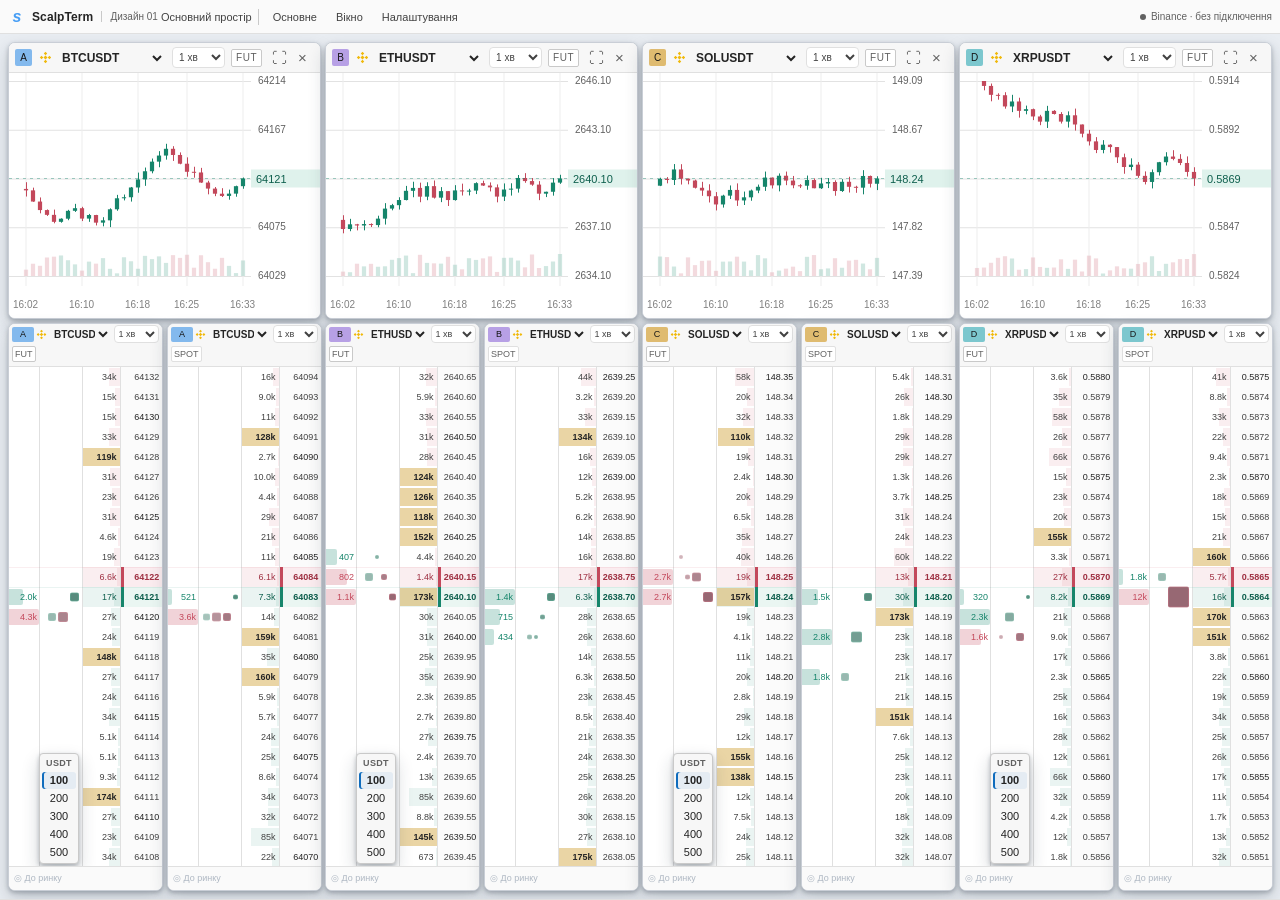
<file: index.html>
<!doctype html>
<html lang="uk">
<head>
  <meta charset="utf-8">
  <meta name="viewport" content="width=device-width, initial-scale=1">
  <title>ScalpTerm · Дизайн 01</title>
  <link rel="stylesheet" href="styles.css">
</head>
<body>
  <nav class="commandbar" aria-label="Робочий простір">
    <div class="brand"><span class="brand-mark" aria-hidden="true">s</span>ScalpTerm <span class="version">Дизайн 01</span></div>
    <span class="workspace-name">Основний простір</span>
    <span class="separator"></span>
    <div class="menu-anchor"><button id="main-open" aria-haspopup="menu" aria-expanded="false">Основне</button>
      <div id="main-menu" class="popup" role="menu" hidden>
        <div class="menu-label">Підключення</div>
        <button role="menuitem" id="connections-open">Налаштування підключень</button>
        <button role="menuitem" id="reconnect">Перепідключення</button>
        <button role="menuitem" id="refresh-data">Оновлення даних</button>
        <hr>
        <button role="menuitem" id="exit-app">Вийти</button>
      </div>
    </div>
    <div class="menu-anchor add-anchor"><button id="add-open" aria-haspopup="menu" aria-expanded="false">Вікно</button>
      <div id="add-menu" class="popup add-menu" role="menu" hidden><button role="menuitem" id="new-window">Нове вікно</button><hr><button role="menuitem" data-add="chart">Графік</button><button role="menuitem" data-add="dom">Стакан</button><button role="menuitem" data-add="group">Група</button></div>
    </div>
    <div class="menu-anchor"><button id="settings-open" aria-haspopup="menu" aria-expanded="false">Налаштування</button>
      <div id="settings-menu" class="popup settings-menu" role="menu" hidden>
        <button role="menuitem" data-settings="general">Загальні <span>Оформлення та робочий простір</span></button>
        <button role="menuitem" data-settings="modules">Стакан / Графік <span>Загальні, стакан, графік</span></button>
        <button role="menuitem" data-settings="hotkeys">Гарячі клавіші <span>Команди прототипу</span></button>
      </div>
    </div>
    <span class="connection-status" role="status"><i class="offline-dot" aria-hidden="true"></i>Binance · без підключення</span>
  </nav>
  <main id="viewport" aria-label="Модульний робочий простір"><div id="scene"><div id="dock-preview" hidden></div></div><div id="empty-workspace" hidden><strong>Порожнє вікно</strong><span>Додайте графік, стакан або групу через меню «Вікно».</span></div></main>
  <div id="tooltip" role="tooltip" hidden></div><div id="toast" role="status" aria-live="polite" hidden></div>
  <script src="app.js"></script>
</body>
</html>
</file>
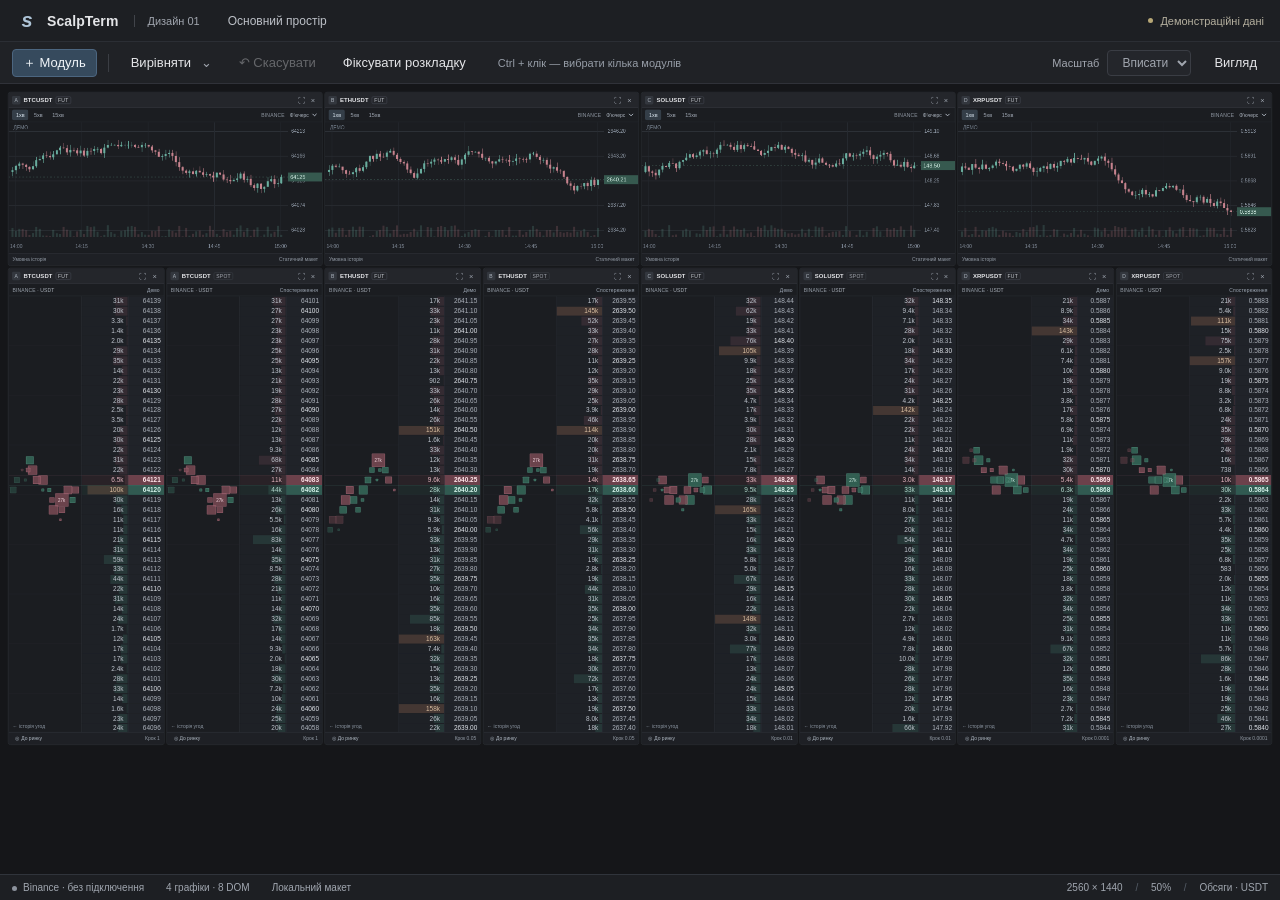
<file: prototype/index.html>
<!doctype html>
<html lang="uk">
<head>
  <meta charset="utf-8">
  <meta name="viewport" content="width=device-width, initial-scale=1">
  <title>ScalpTerm · Дизайн 01</title>
  <link rel="stylesheet" href="styles.css">
</head>
<body>
  <header class="appbar">
    <div class="brand"><span class="brand-mark" aria-hidden="true">s</span>ScalpTerm <span class="version">Дизайн 01</span></div>
    <span class="workspace-name">Основний простір</span>
    <span class="demo"><i></i>Демонстраційні дані</span>
  </header>
  <nav class="commandbar" aria-label="Робочий простір">
    <button id="add-open" class="accent">＋ Модуль</button>
    <span class="separator"></span>
    <div class="menu-anchor"><button id="align-open" aria-expanded="false">Вирівняти <span class="chevron">⌄</span></button>
      <div id="align-menu" class="popup" hidden>
        <div class="menu-label">Вибрані модулі · Ctrl + клік</div>
        <button data-align="horizontal">Вибраний блок: порівну поруч</button><button data-align="vertical">Вибраний блок: порівну вертикально</button>
        <hr><button data-align="groups">Однакова ширина чотирьох груп</button><button data-align="charts">Спільна висота графіків</button>
        <hr><button id="layout-four">Шаблон: 4 графіки + 8 DOM</button>
      </div>
    </div>
    <button id="undo" title="Скасувати останню зміну компонування" disabled>↶ Скасувати</button>
    <button id="lock" aria-pressed="false">Фіксувати розкладку</button>
    <span class="toolbar-note" id="selection-note">Ctrl + клік — вибрати кілька модулів</span>
    <div class="toolbar-right">
      <label class="zoom-label">Масштаб <select id="zoom" aria-label="Масштаб макета"><option value="fit">Вписати</option><option value="1">100%</option><option value="0.75">75%</option><option value="0.5">50%</option></select></label>
      <button id="settings-open" aria-label="Вигляд">Вигляд</button>
    </div>
  </nav>
  <main id="viewport" aria-label="Модульний робочий простір"><div id="scene"><div id="dock-preview" hidden></div></div></main>
  <footer class="statusbar"><span><i class="offline-dot"></i>Binance · без підключення</span><span id="module-count"></span><span id="save-state">Локальний макет</span><span class="status-right">2560 × 1440 <span class="status-divider">/</span> <span id="scale-label"></span> <span class="status-divider">/</span> <span id="units-label">Обсяги · USDT</span></span></footer>
  <div id="tooltip" role="tooltip" hidden></div><div id="toast" role="status" aria-live="polite" hidden></div>
  <dialog id="add-dialog"><form id="add-form"><div class="dialog-header"><h2>Додати модуль</h2><button type="button" data-close="add-dialog" aria-label="Закрити">×</button></div><div class="fields">
    <label>Модуль<select name="type"><option value="dom">Стакан</option><option value="chart">Графік</option></select></label>
    <label>Інструмент<select name="symbol"><option>BTCUSDT</option><option>ETHUSDT</option><option>SOLUSDT</option><option>XRPUSDT</option></select></label>
    <label>Ринок<select name="market"><option value="F">Ф’ючерс</option><option value="S">Спот · спостереження</option></select></label>
  </div><p class="secondary">Новий модуль пристикується праворуч від активного. Перетягніть заголовок, щоб змінити розташування.</p><div class="dialog-actions"><button type="button" data-close="add-dialog">Скасувати</button><button class="accent" type="submit">Додати</button></div></form></dialog>
  <dialog id="settings-dialog"><div class="dialog-header"><h2>Вигляд робочого простору</h2><button data-close="settings-dialog" aria-label="Закрити">×</button></div>
    <div class="settings-fields"><label>Щільність DOM<select id="density"><option value="18">Щільно · 18 px</option><option value="20" selected>Стандартно · 20 px</option><option value="24">Вільніше · 24 px</option></select></label>
    <label>Розмір цифр<select id="font-size"><option value="12">12 px</option><option value="13" selected>13 px</option><option value="14">14 px</option></select></label>
    <p class="secondary">Модулі стикуються без перекриття. Переміщуйте спільні межі, щоб змінювати їхні розміри.</p>
    <label class="check-label"><input id="reduced-motion" type="checkbox">Зменшити рух інтерфейсу</label></div>
    <p class="secondary">Зміни застосовуються до всіх стаканів. Усі ринкові значення — умовний статичний приклад.</p><div class="dialog-actions"><button class="accent" data-close="settings-dialog">Готово</button></div>
  </dialog>
  <script src="app.js"></script>
</body>
</html>
</file>
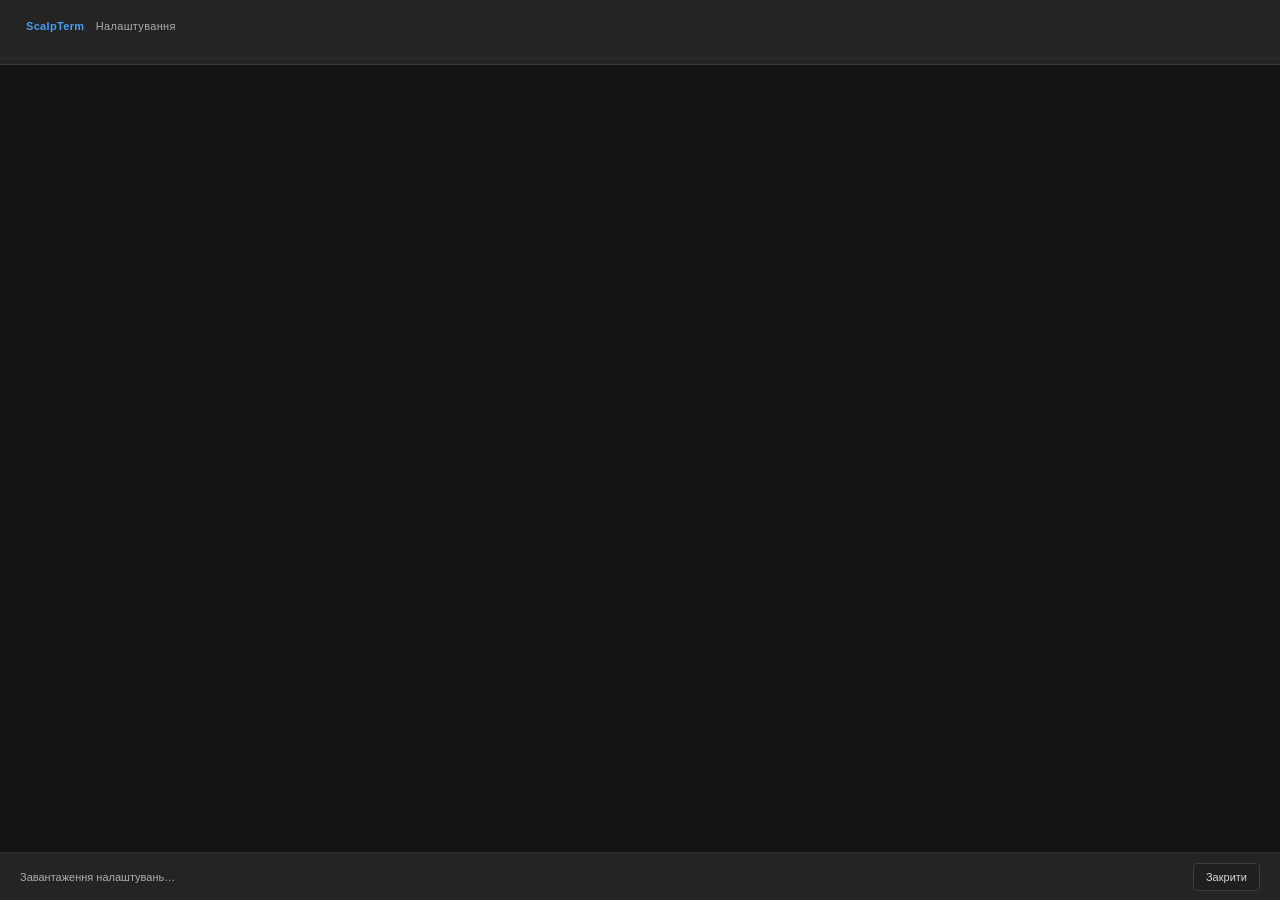
<file: settings.html>
<!doctype html>
<html lang="uk">
<head>
  <meta charset="utf-8">
  <meta name="viewport" content="width=device-width, initial-scale=1">
  <title>Налаштування · ScalpTerm</title>
  <link rel="stylesheet" href="styles.css">
  <link rel="stylesheet" href="settings.css">
  <script src="settings.js" defer></script>
</head>
<body class="settings-window">
  <div class="settings-shell">
    <header class="settings-heading">
      <div class="settings-app-name">ScalpTerm <span>Налаштування</span></div>
      <h1 id="window-title"></h1>
      <p id="window-description"></p>
    </header>
    <nav id="settings-tabs" class="settings-tabs" role="tablist" aria-label="Підкатегорії"></nav>
    <main id="settings-content" class="settings-content"></main>
    <footer class="settings-footer">
      <span id="settings-feedback" role="status" aria-live="polite">Завантаження налаштувань…</span>
      <button id="close-window" type="button">Закрити</button>
    </footer>
  </div>
</body>
</html>
</file>
<file: styles.css>
:root{color-scheme:dark;--bg:#151619;--panel:#1b1d21;--raised:#24272c;--hover:#303339;--line:#34373d;--text:#e4e5e8;--muted:#a0a5ae;--accent:#91b9dc;--buy:#69b7a5;--sell:#d5848e;--row:20px;--digits:13px;font-family:'Segoe UI Variable','Segoe UI',sans-serif;font-size:13px}
*{box-sizing:border-box}body{margin:0;background:var(--bg);color:var(--text);height:100vh;overflow:hidden}button,input,select{font:inherit;color:inherit}button,select{border:1px solid transparent;border-radius:4px;background:transparent;min-height:28px;padding:4px 10px}button{cursor:pointer;white-space:nowrap;transition:background .12s,border-color .12s}button:hover{background:var(--hover)}button:active{background:#393e46}button:focus-visible,select:focus-visible,input:focus-visible{outline:2px solid var(--accent);outline-offset:2px}button:disabled{opacity:.35;cursor:default}select{background:#24262b;border-color:#3a3d44;padding-right:6px}option{background:#25282e}.accent{background:#364a5d;border:1px solid #4c6680;color:#f2f6fa}.accent:hover{background:#40596f}.appbar{height:42px;padding:0 16px;display:flex;align-items:center;gap:28px;background:#1d1f23;border-bottom:1px solid #2b2e34}.brand{display:flex;gap:9px;align-items:center;font-size:14px;font-weight:600;letter-spacing:.1px}.brand-mark{display:inline-flex;align-items:center;justify-content:center;font-size:20px;font-style:italic;font-weight:600;width:22px;height:24px;color:#aec4d7}.version{font-size:11px;font-weight:400;letter-spacing:0;color:var(--muted);border-left:1px solid #41444a;padding-left:12px;margin-left:7px}.workspace-name{font-size:12px;color:#bcc0c7}.demo{margin-left:auto;display:flex;gap:7px;align-items:center;color:#b4af9e;font-size:11px}.demo i{width:5px;height:5px;border-radius:50%;background:#b7a776}.commandbar{height:42px;display:flex;align-items:center;gap:5px;padding:0 12px;border-bottom:1px solid #303239;background:#202226;position:relative;z-index:1000}.separator{height:18px;width:1px;background:#3b3e44;margin:0 6px}.chevron{margin-left:6px;color:var(--muted)}.toolbar-note{font-size:11px;color:#969da7;padding-left:16px}.toolbar-right{margin-left:auto;display:flex;align-items:center;gap:12px}.zoom-label{display:flex;align-items:center;gap:8px;font-size:11px;color:var(--muted)}.zoom-label select{font-size:12px;min-height:26px;padding-top:2px;padding-bottom:2px}.menu-anchor{position:relative}.popup{position:absolute;top:34px;left:0;width:268px;background:#292c31;border:1px solid #454951;border-radius:7px;padding:6px;box-shadow:0 12px 32px #0008,0 2px 6px #0005}.popup button{width:100%;text-align:left;font-size:12px;height:31px}.menu-label{font-size:11px;color:var(--muted);padding:6px 10px 10px}hr{border:0;border-top:1px solid #42464d;margin:5px 4px}
#viewport{position:relative;height:calc(100vh - 110px);overflow:auto;padding:8px}
#scene{position:relative;transform-origin:top left;background:#151619}
.module{position:absolute;min-width:220px;min-height:150px;background:var(--panel);border:1px solid #36393f;border-radius:5px;display:flex;flex-direction:column;overflow:hidden;z-index:1}
.module.active{border-color:#829fb8}.module.selected{outline:2px solid #91b9dc90;outline-offset:-2px}.module.dragging{box-shadow:0 8px 24px #0008;border-color:#bad4eb}
.module-header{height:31px;min-height:31px;display:flex;align-items:center;padding:0 7px;gap:6px;background:#24262b;border-bottom:1px solid #35383f;cursor:grab;user-select:none}
.locked .module-header{cursor:default}.module-header:active{cursor:grabbing}.module-symbol{font-weight:600;font-size:12px;letter-spacing:.2px;overflow:hidden;text-overflow:ellipsis;min-width:0}
.group-tag{font-size:10px;color:#b3bbc5;background:#33373e;min-width:17px;height:17px;text-align:center;line-height:17px;border-radius:3px}
.market-tag{font-size:10px;color:#c9cdd3;letter-spacing:.5px;border:1px solid #494e57;border-radius:3px;padding:1px 4px}.market-tag.spot{color:#a7abb3;border-color:#3e424a}
.module-actions{display:flex;margin-left:auto;align-items:center}.module-actions button{font-size:15px;padding:0;width:23px;min-height:22px;height:22px;color:#9fa6b0;border-radius:3px}.module-actions button:hover{color:#e7edf3}
.module-content{flex:1;min-height:0;position:relative;overflow:hidden}.module-footer{height:25px;min-height:25px;display:flex;align-items:center;gap:6px;padding:0 8px;color:#939ba6;font-size:10px;border-top:1px solid #30343b;background:#1e2025}.module-footer .right{margin-left:auto;font-variant-numeric:tabular-nums}
.chart-canvas{width:100%;height:100%;display:block}
.dom-grid{position:absolute;top:0;bottom:0;left:0;right:0;overflow:hidden;font-size:var(--digits);font-variant-numeric:tabular-nums;font-feature-settings:'tnum';user-select:none}
.dom-row{height:var(--row);display:grid;grid-template-columns:minmax(55px,1fr) 92px 73px;position:relative}.dom-row:nth-child(5n){border-bottom:1px solid #292c3266}
.price{line-height:var(--row);padding-right:6px;text-align:right;background:#202329;color:#aeb4bd;border-left:1px solid #343840;font-size:var(--digits);font-variant-numeric:tabular-nums;white-space:nowrap}.price.major{color:#e2e6ec}
.depth{position:relative;line-height:var(--row);padding-right:8px;text-align:right;color:#bec4cd;overflow:hidden;background:#1e2126;font-size:var(--digits)}.depth-bar{position:absolute;right:0;top:1px;bottom:1px;max-width:100%;background:#85505a38}.bid .depth-bar{background:#447e713a}.depth-amount{position:relative;z-index:1}.depth.heavy .depth-bar{background:#a16f514b}.depth.heavy .depth-amount{color:#d9bea1}
.best-ask .price{background:#6c414b;color:#ffe5ea;font-weight:600}.best-bid .price{background:#315a51;color:#d2f2e9;font-weight:600}.best-ask .depth{background:#51313a44;color:#e4b7c0}.best-bid .depth{background:#294b4344;color:#b2d8cd}.best-ask:before,.best-bid:before{content:'';position:absolute;left:0;right:0;height:1px;background:#ad727e30;z-index:2}.best-bid:before{background:#69b7a530}
.tape-lane{position:relative;border-right:1px solid #30343b}.trade-square{position:absolute;display:flex;align-items:center;justify-content:center;transform:translateY(-50%);background:#39705ec9;color:#d2eee5;border:1px solid #67b39d75;font-size:9px;z-index:3;border-radius:1px;cursor:default}.trade-square.sell{background:#804d58cb;border-color:#cd839078;color:#f4d8e0}.trade-square:hover{z-index:5;outline:1px solid #e2e5e9;opacity:1}.dom-grid .axis-captions{position:absolute;bottom:6px;left:8px;color:#8b95a1;font-size:10px;pointer-events:none}.dom-row:hover .price{box-shadow:inset 2px 0 #a5b8c7;background:#3c444e;color:#fff}.dom-row:hover .depth{background:#313740}
.offline-dot{display:inline-block;width:5px;height:5px;background:#8c929c;border-radius:50%;margin-right:6px}
#tooltip{position:fixed;z-index:5000;pointer-events:none;border:1px solid #555c66;background:#30353d;box-shadow:0 6px 20px #0008;border-radius:4px;padding:8px 11px;font-size:12px;white-space:pre-line;line-height:1.55;color:#edf0f4;max-width:280px}
#toast{position:fixed;bottom:43px;left:50%;transform:translateX(-50%);z-index:6000;background:#313942;border:1px solid #515d6b;box-shadow:0 8px 30px #0008;padding:10px 16px;border-radius:6px;font-size:12px;max-width:80vw}
dialog{background:#26292f;color:var(--text);width:410px;max-width:calc(100vw - 32px);border:1px solid #525761;border-radius:9px;padding:20px;box-shadow:0 24px 70px #000a}dialog::backdrop{background:#0007}.dialog-header{display:flex;align-items:center;justify-content:space-between;margin-bottom:20px}.dialog-header h2{font-size:17px;font-weight:600;margin:0}.dialog-header button{font-size:21px;line-height:20px;padding:0 7px}.fields,.settings-fields{display:grid;gap:15px}.fields label,.settings-fields label{display:grid;gap:7px;font-size:12px;color:#c8ced7}.fields select,.settings-fields select{height:32px}.settings-fields .check-label{display:flex;gap:9px;align-items:center}.secondary{font-size:12px;color:#a8b0bc;line-height:1.6;margin:20px 0}.dialog-actions{display:flex;gap:8px;justify-content:flex-end;margin-top:18px}.check-label input{accent-color:#8eb6d7}
.maximized{z-index:900!important}.dom-footer-button{padding:0 5px!important;min-height:19px!important;font-size:10px!important;color:#afb8c3}body.selecting{user-select:none}[hidden]{display:none!important}
.splitter{position:absolute;z-index:40;background:transparent;touch-action:none}.split-x{cursor:col-resize}.split-y{cursor:row-resize}.splitter:hover{background:#91b9dc99}.locked .splitter{pointer-events:none}.module-header{touch-action:none}#dock-preview{position:absolute;z-index:850;pointer-events:none;border:2px solid #9ec6e7;background:#749ac02c;display:flex;align-items:center;justify-content:center;font-size:16px;color:#e4f1fc;text-shadow:0 1px 3px #000;border-radius:5px;box-shadow:inset 0 0 50px #172e4766}
@media(max-width:900px){.toolbar-note,.workspace-name{display:none}.commandbar{gap:2px}.commandbar button{padding:4px 6px;font-size:11px}.toolbar-right{gap:4px}.zoom-label{font-size:0}.demo{font-size:10px}.version{display:none}}@media(prefers-reduced-motion:reduce){*{transition:none!important}}
.focusing .module:not(.maximized),.focusing .splitter{visibility:hidden}


/* Fluent 2 compact trading workstation pass */
:root{
  --bg:#141414;
  --panel:#1f1f1f;
  --raised:#242424;
  --hover:#2b2b2b;
  --pressed:#333333;
  --line:#3d3d3d;
  --line-subtle:#2e2e2e;
  --text:#f5f5f5;
  --text-secondary:#d6d6d6;
  --muted:#adadad;
  --muted-2:#8a8a8a;
  --accent:#479ef5;
  --accent-fill:#0f6cbd;
  --accent-fill-hover:#115ea3;
  --accent-fill-pressed:#0c3b5e;
  --accent-subtle:#479ef51f;
  --accent-stroke:#479ef5;
  --buy:#54b399;
  --buy-subtle:#54b39922;
  --sell:#d86c7f;
  --sell-subtle:#d86c7f22;
  --cluster-buy-fill:rgba(84,179,153,.34);
  --cluster-sell-fill:rgba(216,108,127,.34);
  --cluster-neutral-fill:rgba(173,173,173,.22);
  --danger:#dc626d;
  --shadow-flyout:0 8px 24px rgba(0,0,0,.42),0 2px 8px rgba(0,0,0,.28);
  --radius-small:4px;
  --radius-medium:8px;
  --radius-large:12px;
}
body{background:var(--bg);color:var(--text)}
button,select{border-radius:var(--radius-small)}
button{transition:background .1s ease,border-color .1s ease,color .1s ease,box-shadow .1s ease}
button:hover{background:var(--hover)}
button:active{background:var(--pressed)}
button:focus-visible,select:focus-visible,input:focus-visible{
  outline:2px solid var(--accent-stroke);
  outline-offset:2px
}
select{
  background:var(--raised);
  border-color:var(--line);
  color:var(--text-secondary)
}
option{background:var(--raised)}
.accent{
  background:var(--accent-fill);
  border-color:transparent;
  color:#fff;
  font-weight:600
}
.accent:hover{background:var(--accent-fill-hover)}
.accent:active{background:var(--accent-fill-pressed)}

.appbar{
  height:40px;
  padding:0 12px;
  gap:20px;
  background:#181818;
  border-bottom:1px solid var(--line-subtle)
}
.brand{font-size:13px;font-weight:600}
.brand-mark{color:var(--accent);font-size:18px}
.version{
  color:var(--muted-2);
  border-left-color:var(--line);
  padding-left:10px;
  margin-left:4px
}
.workspace-name{color:var(--text-secondary)}
.demo{color:var(--muted)}
.demo i{background:#c8a44d}

.commandbar{
  height:40px;
  padding:0 8px;
  gap:4px;
  background:#1b1b1b;
  border-bottom:1px solid var(--line-subtle)
}
.commandbar>button,.menu-anchor>button{min-height:28px;padding:3px 8px}
.separator{background:var(--line);margin:0 4px}
.toolbar-note{color:var(--muted-2)}
.zoom-label{color:var(--muted)}

.popup{
  top:32px;
  width:272px;
  padding:4px;
  background:#252525;
  border:1px solid var(--line);
  border-radius:var(--radius-medium);
  box-shadow:var(--shadow-flyout)
}
.popup button{
  height:32px;
  border-radius:var(--radius-small);
  color:var(--text-secondary)
}
.popup button:hover{background:#303030;color:var(--text)}
.menu-label{color:var(--muted-2);padding:8px 8px 6px}
hr{border-top-color:var(--line-subtle);margin:4px}

#viewport{height:calc(100vh - 106px);padding:4px;background:var(--bg)}
#scene{background:var(--bg)}

.module{
  background:var(--panel);
  border:1px solid var(--line-subtle);
  border-radius:2px
}
.module:hover{border-color:#454545}
.module.active{
  border-color:var(--accent-stroke);
  box-shadow:inset 0 0 0 1px var(--accent-subtle)
}
.module.selected{
  outline:none;
  box-shadow:inset 0 0 0 1px var(--accent-stroke),inset 0 0 0 3px var(--accent-subtle)
}
.module.dragging{
  border-color:var(--accent-stroke);
  box-shadow:var(--shadow-flyout)
}

.module-header{
  height:30px;
  min-height:30px;
  padding:0 6px;
  gap:6px;
  background:var(--raised);
  border-bottom:1px solid var(--line-subtle)
}
.module-symbol{color:var(--text);font-size:12px}
.group-tag{
  color:var(--text-secondary);
  background:#313131;
  border-radius:2px
}
.market-tag{
  color:var(--muted);
  border-color:var(--line);
  border-radius:2px;
  background:transparent
}
.market-tag.spot{color:var(--muted-2);border-color:var(--line-subtle)}
.module-actions button{
  color:var(--muted);
  border-radius:var(--radius-small)
}
.module-actions button:hover{color:var(--text);background:#333}

.module-footer{
  height:24px;
  min-height:24px;
  background:#1b1b1b;
  border-top:1px solid var(--line-subtle);
  color:var(--muted-2)
}
.dom-row:nth-child(5n){border-bottom-color:#2d2d2d}
.price{
  background:#202020;
  color:#c7c7c7;
  border-left-color:var(--line-subtle)
}
.price.major{color:var(--text)}
.depth{
  color:#c9c9c9;
  background:#1d1d1d
}
.depth-bar{background:var(--sell-subtle)}
.bid .depth-bar{background:var(--buy-subtle)}
.depth.heavy .depth-bar{background:#d6ac4d80}
.depth.heavy .depth-amount{
  color:var(--fg-primary);
  font-weight:600
}
.best-ask .price{
  background:#3a2429;
  color:#ffd9df;
  box-shadow:inset 3px 0 0 var(--sell)
}
.best-bid .price{
  background:#20342f;
  color:#d5f5eb;
  box-shadow:inset 3px 0 0 var(--buy)
}
.best-ask .depth{background:#2c202322;color:#e7b7c0}
.best-bid .depth{background:#1d2b2822;color:#b8ded3}
.best-ask:before{background:var(--sell-subtle)}
.best-bid:before{background:var(--buy-subtle)}
.tape-lane{border-right-color:var(--line-subtle)}
.trade-square{
  background:#2f6f5dcc;
  color:#d8f3eb;
  border-color:#62b39b7a;
  border-radius:2px
}
.trade-square.sell{
  background:#7d4350cc;
  border-color:#d078897a;
  color:#ffe2e8
}
.trade-square:hover{
  outline:1px solid var(--text-secondary);
  box-shadow:0 0 0 1px #0008
}
.dom-row:hover .price{
  box-shadow:inset 3px 0 var(--accent);
  background:#2c2c2c;
  color:var(--text)
}
.dom-row:hover .depth{background:#272727}

.offline-dot{background:#8a8a8a}

#tooltip{
  border:1px solid var(--line);
  background:#2b2b2b;
  box-shadow:var(--shadow-flyout);
  border-radius:var(--radius-small);
  color:var(--text)
}
#toast{
  background:#292929;
  border:1px solid var(--line);
  box-shadow:var(--shadow-flyout);
  border-radius:var(--radius-medium)
}

dialog{
  background:#242424;
  color:var(--text);
  border:1px solid var(--line);
  border-radius:var(--radius-large);
  padding:20px;
  box-shadow:0 24px 64px rgba(0,0,0,.55)
}
dialog::backdrop{background:rgba(0,0,0,.56)}
.dialog-header{margin-bottom:16px}
.dialog-header h2{font-size:16px;font-weight:600}
.fields,.settings-fields{gap:12px}
.fields label,.settings-fields label{gap:6px;color:var(--text-secondary)}
.secondary{color:var(--muted);line-height:1.5;margin:16px 0}
.dialog-actions{margin-top:16px}
.check-label input{accent-color:var(--accent-fill)}

.splitter:hover{background:var(--accent)}
#dock-preview{
  border-color:var(--accent-stroke);
  background:#479ef522;
  color:#eaf4ff;
  border-radius:var(--radius-small);
  box-shadow:inset 0 0 0 1px #ffffff0a
}

/* Single-row compact top command bar */
.commandbar{
  height:34px;
  min-height:34px;
  padding:0 8px;
  gap:3px;
  flex-wrap:nowrap;
  white-space:nowrap;
}
.commandbar .brand{
  flex:0 0 auto;
  gap:6px;
  font-size:12px;
}
.commandbar .brand-mark{
  width:18px;
  height:20px;
  font-size:16px;
}
.commandbar .version{
  font-size:10px;
  padding-left:8px;
  margin-left:2px;
}
.commandbar .workspace-name{
  flex:0 0 auto;
  font-size:11px;
}
.commandbar>button,.commandbar .menu-anchor>button{
  min-height:24px;
  height:24px;
  padding:2px 7px;
  font-size:11px;
}
.commandbar .separator{
  height:16px;
  margin:0 3px;
}
.commandbar .toolbar-note{
  min-width:0;
  overflow:hidden;
  text-overflow:ellipsis;
  padding-left:8px;
  font-size:10px;
}
.commandbar .toolbar-right{
  gap:6px;
  flex:0 0 auto;
}
.commandbar .demo{
  margin-left:0;
  font-size:10px;
}
.commandbar .zoom-label{
  gap:5px;
  font-size:10px;
}
.commandbar .zoom-label select{
  min-height:24px;
  height:24px;
  padding:1px 4px;
  font-size:11px;
}
.popup{top:28px}
#viewport{height:calc(100vh - 60px);overflow:hidden}
@media(max-width:1100px){.commandbar .toolbar-note{display:none}}
@media(max-width:900px){.commandbar .workspace-name,.commandbar .version{display:none}.commandbar .demo{font-size:0}.commandbar .demo i{margin-right:0}}


/* Fluent 2 semantic theme layer */
:root,
:root[data-theme="dark"]{
  --surface-app:#141414;
  --surface-canvas:#121416;
  --surface-module:#1f1f1f;
  --surface-header:#242424;
  --surface-subtle:#1b1b1b;
  --surface-hover:#2b2b2b;
  --surface-pressed:#333333;
  --surface-active-header:#202b36;
  --stroke-subtle:#2e2e2e;
  --stroke-default:#3d3d3d;
  --stroke-strong:#565656;
  --stroke-elevation:#44484e;
  --fg-primary:#f5f5f5;
  --fg-secondary:#d6d6d6;
  --fg-muted:#adadad;
  --fg-disabled:#757575;
  --brand:#479ef5;
  --brand-fill:#0f6cbd;
  --brand-hover:#115ea3;
  --brand-pressed:#0c3b5e;
  --brand-subtle:#479ef51f;
  --selection-subtle:#479ef518;
  --buy:#54b399;
  --buy-subtle:#54b39922;
  --sell:#d86c7f;
  --sell-subtle:#d86c7f22;
  --price-bg:#202020;
  --depth-bg:#1d1d1d;
  --best-buy-bg:#20342f;
  --best-buy-fg:#d5f5eb;
  --best-sell-bg:#3a2429;
  --best-sell-fg:#ffd9df;
  --flyout-solid:#252525;
  --flyout-acrylic:rgba(37,37,37,.78);
  --dialog-surface:#242424;
  --smoke:rgba(0,0,0,.56);
  --shadow-rest:0 2px 4px rgba(0,0,0,.78),0 8px 18px rgba(0,0,0,.58);
  --shadow-active:0 3px 8px rgba(0,0,0,.84),0 16px 30px rgba(0,0,0,.66);
  --shadow-drag:0 8px 20px rgba(0,0,0,.86),0 26px 46px rgba(0,0,0,.72);
  --shadow-flyout:0 6px 16px rgba(0,0,0,.76),0 18px 36px rgba(0,0,0,.62);
  --shadow-dialog:0 16px 36px rgba(0,0,0,.8),0 40px 80px rgba(0,0,0,.7);
  --chart-bg:#1f1f1f;
  --chart-grid:#303030;
  --chart-grid-subtle:#292929;
  --chart-axis:#a8a8a8;
  --chart-axis-muted:#8f8f8f;
  --chart-last-line:#54b39977;
  --chart-last-bg:#245c4f;
  --chart-last-text:#e0f5ef;
}

:root[data-theme="light"]{
  --surface-app:#f3f3f3;
  --surface-canvas:#e9edf2;
  --surface-module:#ffffff;
  --surface-header:#f7f7f7;
  --surface-subtle:#fafafa;
  --surface-hover:#f0f0f0;
  --surface-pressed:#e5e5e5;
  --surface-active-header:#eef6fc;
  --stroke-subtle:#e0e0e0;
  --stroke-default:#c9c9c9;
  --stroke-strong:#9e9e9e;
  --stroke-elevation:#c9ced6;
  --fg-primary:#242424;
  --fg-secondary:#424242;
  --fg-muted:#616161;
  --fg-disabled:#9e9e9e;
  --brand:#0f6cbd;
  --brand-fill:#0f6cbd;
  --brand-hover:#115ea3;
  --brand-pressed:#0c3b5e;
  --brand-subtle:#0f6cbd14;
  --selection-subtle:#0f6cbd0f;
  --buy:#16856b;
  --buy-subtle:#16856b17;
  --sell:#c3485b;
  --sell-subtle:#c3485b17;
  --cluster-buy-fill:rgba(22,133,107,.24);
  --cluster-sell-fill:rgba(195,72,91,.24);
  --cluster-neutral-fill:rgba(97,97,97,.14);
  --price-bg:#fbfbfb;
  --depth-bg:#ffffff;
  --best-buy-bg:#eaf6f2;
  --best-buy-fg:#0e5f4d;
  --best-sell-bg:#fbecef;
  --best-sell-fg:#9f3042;
  --flyout-solid:#ffffff;
  --flyout-acrylic:rgba(255,255,255,.76);
  --dialog-surface:#ffffff;
  --smoke:rgba(0,0,0,.28);
  --shadow-rest:0 2px 4px rgba(32,43,58,.28),0 8px 18px rgba(32,43,58,.20);
  --shadow-active:0 3px 7px rgba(32,43,58,.34),0 14px 28px rgba(32,43,58,.27);
  --shadow-drag:0 8px 18px rgba(32,43,58,.36),0 24px 42px rgba(32,43,58,.28);
  --shadow-flyout:0 6px 14px rgba(32,43,58,.28),0 16px 32px rgba(32,43,58,.22);
  --shadow-dialog:0 14px 32px rgba(32,43,58,.34),0 36px 70px rgba(32,43,58,.26);
  --chart-bg:#ffffff;
  --chart-grid:#e2e2e2;
  --chart-grid-subtle:#ededed;
  --chart-axis:#616161;
  --chart-axis-muted:#808080;
  --chart-last-line:#16856b66;
  --chart-last-bg:#dff2ec;
  --chart-last-text:#0e5f4d;
}

body{background:var(--surface-app);color:var(--fg-primary)}
.commandbar{
  background:var(--surface-subtle);
  border-bottom-color:var(--stroke-subtle)
}
.brand{color:var(--fg-primary)}
.version{color:var(--fg-muted);border-left-color:var(--stroke-default)}
.workspace-name{color:var(--fg-secondary)}
.demo{color:var(--fg-muted)}
.separator{background:var(--stroke-default)}
.toolbar-note,.zoom-label{color:var(--fg-muted)}
button{color:var(--fg-secondary)}
button:hover{background:var(--surface-hover);color:var(--fg-primary)}
button:active{background:var(--surface-pressed)}
button:disabled{color:var(--fg-disabled)}
select{
  background:var(--surface-module);
  border-color:var(--stroke-default);
  color:var(--fg-secondary)
}
option{background:var(--surface-module);color:var(--fg-primary)}
.accent{background:var(--brand-fill);color:#fff}
.accent:hover{background:var(--brand-hover);color:#fff}
.accent:active{background:var(--brand-pressed);color:#fff}
button:focus-visible,select:focus-visible,input:focus-visible{
  outline-color:var(--brand);
}

#viewport,#scene{background:var(--surface-canvas)}
.module{
  background:var(--surface-module);
  border-color:var(--stroke-elevation);
  border-radius:7px;
  box-shadow:var(--shadow-rest)
}
.module:hover{border-color:var(--stroke-default)}
.module.active{
  border-color:var(--brand);
  z-index:2;
  box-shadow:var(--shadow-active),inset 0 0 0 1px var(--brand-subtle)
}
.module.active .module-header{background:var(--surface-active-header)}
.module.selected:not(.active){
  border-color:var(--stroke-default);
  box-shadow:var(--shadow-rest),inset 0 0 0 1px var(--selection-subtle)
}
.module.selected:not(.active) .module-header{position:relative}
.module.selected:not(.active) .module-header::before{
  content:'';
  position:absolute;
  left:0;
  top:5px;
  bottom:5px;
  width:3px;
  border-radius:0 2px 2px 0;
  background:var(--brand)
}
.module.dragging{
  border-color:var(--brand);
  z-index:3;
  box-shadow:var(--shadow-drag)
}
.module-header{
  background:var(--surface-header);
  border-bottom-color:var(--stroke-subtle)
}
.module-symbol{color:var(--fg-primary)}
.group-tag{color:var(--fg-secondary);background:var(--surface-hover)}
.market-tag{color:var(--fg-muted);border-color:var(--stroke-default)}
.market-tag.spot{color:var(--fg-muted);border-color:var(--stroke-subtle)}
.module-actions button{color:var(--fg-muted)}
.module-actions button:hover{background:var(--surface-hover);color:var(--fg-primary)}
.module-footer{
  background:var(--surface-subtle);
  border-top-color:var(--stroke-subtle);
  color:var(--fg-muted)
}

.dom-row:nth-child(5n){border-bottom-color:var(--stroke-subtle)}
.price{
  background:var(--price-bg);
  color:var(--fg-secondary);
  border-left-color:var(--stroke-subtle)
}
.price.major{color:var(--fg-primary)}
.depth{background:var(--depth-bg);color:var(--fg-secondary)}
.depth-bar{background:var(--sell-subtle)}
.bid .depth-bar{background:var(--buy-subtle)}
.best-ask .price{
  background:var(--best-sell-bg);
  color:var(--best-sell-fg);
  box-shadow:inset 3px 0 0 var(--sell)
}
.best-bid .price{
  background:var(--best-buy-bg);
  color:var(--best-buy-fg);
  box-shadow:inset 3px 0 0 var(--buy)
}
.best-ask .depth{background:var(--sell-subtle);color:var(--best-sell-fg)}
.best-bid .depth{background:var(--buy-subtle);color:var(--best-buy-fg)}
.tape-lane{border-right-color:var(--stroke-subtle)}
.dom-row:hover .price{
  box-shadow:inset 3px 0 var(--brand);
  background:var(--surface-hover);
  color:var(--fg-primary)
}
.dom-row:hover .depth{background:var(--surface-hover)}
.dom-grid .axis-captions{color:var(--fg-muted)}

.popup{
  background:var(--flyout-solid);
  border-color:var(--stroke-default);
  color:var(--fg-primary);
  box-shadow:var(--shadow-flyout)
}
.popup button{color:var(--fg-secondary)}
.popup button:hover{background:var(--surface-hover);color:var(--fg-primary)}
.menu-label{color:var(--fg-muted)}
hr{border-top-color:var(--stroke-subtle)}
@supports ((backdrop-filter:blur(1px)) or (-webkit-backdrop-filter:blur(1px))){
  .popup{
    background:var(--flyout-acrylic);
    backdrop-filter:blur(20px) saturate(135%);
    -webkit-backdrop-filter:blur(20px) saturate(135%)
  }
}

#tooltip{
  background:var(--surface-header);
  border-color:var(--stroke-default);
  color:var(--fg-primary);
  box-shadow:var(--shadow-flyout)
}
#toast{
  background:var(--surface-header);
  border-color:var(--stroke-default);
  color:var(--fg-primary);
  box-shadow:var(--shadow-flyout)
}
dialog{
  background:var(--dialog-surface);
  border-color:var(--stroke-default);
  color:var(--fg-primary);
  box-shadow:var(--shadow-dialog)
}
dialog::backdrop{background:var(--smoke)}
.fields label,.settings-fields label{color:var(--fg-secondary)}
.secondary{color:var(--fg-muted)}

#dock-preview{
  border-color:var(--brand);
  background:var(--brand-subtle);
  color:var(--fg-primary)
}
.splitter:hover{background:var(--brand)}


/* DOM total executed volume */
.dom-row{
  grid-template-columns:minmax(48px,1fr) 78px 74px 68px
}
.cluster{
  position:relative;
  min-width:0;
  display:flex;
  align-items:center;
  justify-content:flex-end;
  height:var(--row);
  padding:0 4px;
  border-left:1px solid var(--stroke-subtle);
  background:var(--surface-module);
  color:var(--fg-secondary);
  font-size:var(--digits);
  line-height:var(--row);
  font-variant-numeric:tabular-nums;
  overflow:hidden
}
.cluster-total{
  position:relative;
  z-index:1;
  min-width:0;
  overflow:hidden;
  text-overflow:clip;
  white-space:nowrap
}
.cluster-fill{
  position:absolute;
  top:2px;
  bottom:2px;
  left:0;
  border-radius:0 2px 2px 0;
  background:var(--cluster-neutral-fill)
}
.cluster.delta-buy{color:var(--buy)}
.cluster.delta-buy .cluster-fill{background:var(--cluster-buy-fill)}
.cluster.delta-sell{color:var(--sell)}
.cluster.delta-sell .cluster-fill{background:var(--cluster-sell-fill)}
.dom-row:hover .cluster{background:var(--surface-hover)}
/* DOM layout: cluster | tape | depth | price */
.dom-row{
  grid-template-columns:64px minmax(48px,1fr) 74px 68px
}
.cluster{
  border-left:0;
  border-right:1px solid var(--stroke-subtle)
}
.tape-volume{
  min-width:0;
  height:var(--row);
  line-height:var(--row);
  padding:0 6px;
  text-align:right;
  overflow:hidden;
  white-space:nowrap;
  color:var(--fg-secondary);
  background:var(--surface-module);
  border-right:1px solid var(--stroke-subtle);
  font-size:var(--digits);
  font-variant-numeric:tabular-nums
}
.dom-row:hover .tape-volume{background:var(--surface-hover)}
.trade-square,.dom-grid .axis-captions{display:none!important}


/* Restore trade tape between footprint and depth */
.dom-row{
  grid-template-columns:64px minmax(48px,1fr) 74px 68px
}
.tape-lane{
  position:relative;
  min-width:0;
  background:var(--surface-module);
  border-right:1px solid var(--stroke-subtle)
}
.dom-row:hover .tape-lane{background:var(--surface-hover)}
.tape-volume{display:none!important}
.trade-square{
  display:flex!important;
  opacity:var(--trade-opacity,1)
}
.order-size-picker{
  position:absolute;
  bottom:2px;
  z-index:6;
  display:flex;
  flex-direction:column;
  gap:1px;
  max-height:100%;
  overflow:hidden;
  padding:2px;
  background:var(--surface-header);
  border:1px solid var(--stroke-default);
  border-radius:var(--radius-small);
  box-shadow:var(--shadow-rest)
}
.order-size-label{
  flex:none;
  height:15px;
  line-height:15px;
  text-align:center;
  color:var(--fg-muted);
  font-size:9px;
  font-weight:600;
  letter-spacing:.04em
}
.order-size-picker button{
  flex:0 1 17px;
  min-height:0;
  width:100%;
  height:17px;
  padding:0 1px;
  border:0;
  border-radius:3px;
  color:var(--fg-primary);
  font-size:11px;
  font-weight:500;
  font-variant-numeric:tabular-nums;
  line-height:1
}
.order-size-picker button[aria-pressed="true"]{
  color:var(--fg-primary);
  background:var(--brand-subtle);
  box-shadow:inset 2px 0 var(--brand);
  font-weight:600
}
.order-size-picker button:hover{background:var(--surface-hover)}
.order-size-picker button:focus-visible{outline-offset:-2px}
.add-menu{top:28px;width:142px;z-index:10}
.add-menu button{display:block;width:100%}
.module-symbol-picker{
  flex:1;
  min-width:0;
  height:24px;
  min-height:24px;
  padding:1px 2px;
  background:transparent;
  border-color:transparent;
  color:var(--fg-primary);
  font-size:12px;
  font-weight:600
}
.module-symbol-picker:hover,.module-symbol-picker:focus-visible{border-color:var(--stroke-default)}
.module-empty{
  position:absolute;
  left:0;
  right:0;
  bottom:0;
  display:flex;
  align-items:center;
  justify-content:center;
  padding:12px;
  color:var(--fg-muted);
  font-size:12px;
  text-align:center;
  background:var(--surface-module)
}

/* Each docked module follows the desktop window; its contents follow the module. */
.module{
  min-width:0;
  min-height:0;
  container-type:inline-size
}
.dom-row{
  grid-template-columns:clamp(20px,20cqw,64px) minmax(0,1fr) clamp(23px,24cqw,74px) clamp(42px,22cqw,68px)
}
.cluster{padding-inline:clamp(1px,1cqw,4px)}
.price{padding-right:clamp(1px,1.5cqw,6px);overflow:hidden}
.depth{padding-right:clamp(1px,2cqw,8px)}

@container (max-width:250px){
  .module-header{gap:3px;padding-inline:3px}
  .group-tag{min-width:14px;height:15px;line-height:15px;font-size:9px}
  .market-tag{font-size:9px;letter-spacing:0;padding-inline:2px}
  .module-actions button{width:18px;min-height:19px;height:19px;font-size:13px}
  .module-symbol-picker{font-size:10px;padding-inline:0}
  .module-footer{gap:2px;padding-inline:3px;font-size:9px}
  .module-footer .right{display:none}
  .dom-footer-button{padding-inline:1px!important;font-size:9px!important}
  .dom-grid{--digits:clamp(9px,5cqw,12px)}
  .cluster{--digits:clamp(9px,5cqw,12px)}
}
@container (max-width:170px){
  .module-header{height:43px;min-height:43px;display:grid;grid-template-columns:14px minmax(0,1fr) 37px;grid-template-rows:20px 20px;column-gap:2px;row-gap:0}
  .module-header .group-tag{grid-column:1;grid-row:1}
  .module-symbol-picker{grid-column:2;grid-row:1;min-height:19px;height:19px;width:100%}
  .module-header .market-tag{grid-column:1/3;grid-row:2;justify-self:start}
  .module-actions{grid-column:3;grid-row:1/3;display:flex;flex-direction:column;margin:0}
  .module-actions button{height:18px;min-height:18px}
}
@container (max-width:125px){
  .dom-grid,.cluster{--digits:8px}
  .dom-row{grid-template-columns:19px minmax(0,1fr) 22px 38px}
  .module-footer .dom-footer-button{font-size:0!important}
  .module-footer .dom-footer-button::before{content:'◎';font-size:11px}
}
@media (max-width:1100px){
  .toolbar-note,.workspace-name,.version{display:none}
  .commandbar{gap:2px}
  .commandbar button{padding-inline:6px;font-size:11px}
  .toolbar-right{gap:4px}
  .zoom-label{font-size:0}
}
.settings-menu{width:238px}
.settings-menu button{height:auto;min-height:40px;display:flex;flex-direction:column;align-items:flex-start;justify-content:center;gap:2px;text-align:left}
.settings-menu button span{font-size:10px;color:var(--fg-muted);font-weight:400}
.commandbar .toolbar-right{margin-left:auto}
.symbol-control{display:flex;align-items:center;gap:3px;min-width:0;flex:1}
.symbol-control .module-symbol-picker{flex:1;width:100%}
.chart-timeframe-picker,.dom-timeframe-picker{flex:none;width:53px;min-width:0;height:21px;min-height:21px;padding:0 2px;font-size:10px;color:var(--fg-secondary);background:var(--surface-module);border-color:var(--stroke-subtle)}
.chart-timeframe-picker:hover,.chart-timeframe-picker:focus-visible,.dom-timeframe-picker:hover,.dom-timeframe-picker:focus-visible{border-color:var(--stroke-default)}
.exchange-icon{display:inline-flex;align-items:center;justify-content:center;flex:none;width:14px;height:14px;color:#f0b90b}
.exchange-icon svg{display:block;width:13px;height:13px;fill:currentColor}
.market-toggle{flex:none;min-height:18px;height:18px;padding:0 4px;line-height:16px;background:var(--surface-module);cursor:pointer}
.market-toggle:hover{color:var(--fg-primary);background:var(--surface-hover);border-color:var(--brand)}
@container (max-width:250px){
  .symbol-control{gap:2px}
  .chart-timeframe-picker,.dom-timeframe-picker{width:45px;height:18px;min-height:18px;padding-inline:0;font-size:9px}
  .exchange-icon{width:11px;height:11px}
  .exchange-icon svg{width:11px;height:11px}
  .market-toggle{min-height:16px;height:16px;padding-inline:2px;line-height:14px}
}
@container (max-width:170px){
  .module-header .symbol-control{grid-column:2;grid-row:1;width:100%}
  .module-header .market-toggle{grid-column:1/3;grid-row:2;justify-self:start}
  .module-header.chart-header .market-toggle{grid-column:1;grid-row:2}
  .module-header .chart-timeframe-picker{grid-column:2;grid-row:2;justify-self:start}
  .module-header.dom-header{grid-template-columns:22px minmax(0,1fr) 45px}
  .module-header.dom-header .market-toggle{grid-column:1;grid-row:2}
  .module-header.dom-header .dom-timeframe-picker{grid-column:3;grid-row:1;justify-self:end}
  .module-header.dom-header .module-actions{grid-column:3;grid-row:2;flex-direction:row;justify-content:flex-end}
}
.chart-empty{top:0}
.dom-empty{top:0}
.connection-status{display:inline-flex;align-items:center;gap:5px;margin-left:auto;color:var(--fg-muted);font-size:10px;white-space:nowrap}
.connection-status .offline-dot{width:6px;height:6px;margin:0;background:var(--fg-muted)}
#viewport{height:calc(100vh - 34px);border-bottom:1px solid var(--stroke-subtle)}
#toast{bottom:12px}

/* Compact DOM headers; keep the existing two-row layout for narrow modules. */
@container (min-width:171px){
  .module-header:not(.chart-header){height:24px;min-height:24px}
  .module-header:not(.chart-header) .module-symbol-picker{height:20px;min-height:20px}
}
@media (hover:hover) and (pointer:fine){
  .module-header:not(.chart-header) .module-actions{
    opacity:0;
    pointer-events:none
  }
  .module-header:not(.chart-header):is(:hover,:focus-within) .module-actions{
    opacity:1;
    pointer-events:auto
  }
}

/* The same group badge color connects its DOMs and chart. */
.group-tag[data-group]{
  flex-shrink:0;
  background:var(--group-color);
  color:#161616
}
#empty-workspace{
  position:absolute;
  inset:8px;
  display:flex;
  flex-direction:column;
  align-items:center;
  justify-content:center;
  gap:8px;
  color:var(--fg-secondary);
  text-align:center;
  pointer-events:none
}
#empty-workspace strong{font-size:16px;font-weight:600;color:var(--fg-primary)}
#empty-workspace span{font-size:12px;color:var(--fg-muted)}
</file>
<file: prototype/styles.css>
:root{color-scheme:dark;--bg:#151619;--panel:#1b1d21;--raised:#24272c;--hover:#303339;--line:#34373d;--text:#e4e5e8;--muted:#a0a5ae;--accent:#91b9dc;--buy:#69b7a5;--sell:#d5848e;--row:20px;--digits:13px;font-family:'Segoe UI Variable','Segoe UI',sans-serif;font-size:13px}
*{box-sizing:border-box}body{margin:0;background:var(--bg);color:var(--text);height:100vh;overflow:hidden}button,input,select{font:inherit;color:inherit}button,select{border:1px solid transparent;border-radius:4px;background:transparent;min-height:28px;padding:4px 10px}button{cursor:pointer;white-space:nowrap;transition:background .12s,border-color .12s}button:hover{background:var(--hover)}button:active{background:#393e46}button:focus-visible,select:focus-visible,input:focus-visible{outline:2px solid var(--accent);outline-offset:2px}button:disabled{opacity:.35;cursor:default}select{background:#24262b;border-color:#3a3d44;padding-right:6px}option{background:#25282e}.accent{background:#364a5d;border:1px solid #4c6680;color:#f2f6fa}.accent:hover{background:#40596f}.appbar{height:42px;padding:0 16px;display:flex;align-items:center;gap:28px;background:#1d1f23;border-bottom:1px solid #2b2e34}.brand{display:flex;gap:9px;align-items:center;font-size:14px;font-weight:600;letter-spacing:.1px}.brand-mark{display:inline-flex;align-items:center;justify-content:center;font-size:20px;font-style:italic;font-weight:600;width:22px;height:24px;color:#aec4d7}.version{font-size:11px;font-weight:400;letter-spacing:0;color:var(--muted);border-left:1px solid #41444a;padding-left:12px;margin-left:7px}.workspace-name{font-size:12px;color:#bcc0c7}.demo{margin-left:auto;display:flex;gap:7px;align-items:center;color:#b4af9e;font-size:11px}.demo i{width:5px;height:5px;border-radius:50%;background:#b7a776}.commandbar{height:42px;display:flex;align-items:center;gap:5px;padding:0 12px;border-bottom:1px solid #303239;background:#202226;position:relative;z-index:1000}.separator{height:18px;width:1px;background:#3b3e44;margin:0 6px}.chevron{margin-left:6px;color:var(--muted)}.toolbar-note{font-size:11px;color:#969da7;padding-left:16px}.toolbar-right{margin-left:auto;display:flex;align-items:center;gap:12px}.zoom-label{display:flex;align-items:center;gap:8px;font-size:11px;color:var(--muted)}.zoom-label select{font-size:12px;min-height:26px;padding-top:2px;padding-bottom:2px}.menu-anchor{position:relative}.popup{position:absolute;top:34px;left:0;width:268px;background:#292c31;border:1px solid #454951;border-radius:7px;padding:6px;box-shadow:0 12px 32px #0008,0 2px 6px #0005}.popup button{width:100%;text-align:left;font-size:12px;height:31px}.menu-label{font-size:11px;color:var(--muted);padding:6px 10px 10px}hr{border:0;border-top:1px solid #42464d;margin:5px 4px}
#viewport{position:relative;height:calc(100vh - 110px);overflow:auto;padding:8px}
#scene{position:relative;transform-origin:top left;background:#151619}
.module{position:absolute;min-width:220px;min-height:150px;background:var(--panel);border:1px solid #36393f;border-radius:5px;display:flex;flex-direction:column;overflow:hidden;z-index:1}
.module.active{border-color:#829fb8}.module.selected{outline:2px solid #91b9dc90;outline-offset:-2px}.module.dragging{box-shadow:0 8px 24px #0008;border-color:#bad4eb}
.module-header{height:31px;min-height:31px;display:flex;align-items:center;padding:0 7px;gap:6px;background:#24262b;border-bottom:1px solid #35383f;cursor:grab;user-select:none}
.locked .module-header{cursor:default}.module-header:active{cursor:grabbing}.module-symbol{font-weight:600;font-size:12px;letter-spacing:.2px;overflow:hidden;text-overflow:ellipsis;min-width:0}
.group-tag{font-size:10px;color:#b3bbc5;background:#33373e;min-width:17px;height:17px;text-align:center;line-height:17px;border-radius:3px}
.market-tag{font-size:10px;color:#c9cdd3;letter-spacing:.5px;border:1px solid #494e57;border-radius:3px;padding:1px 4px}.market-tag.spot{color:#a7abb3;border-color:#3e424a}
.module-actions{display:flex;margin-left:auto;align-items:center}.module-actions button{font-size:15px;padding:0;width:23px;min-height:22px;height:22px;color:#9fa6b0;border-radius:3px}.module-actions button:hover{color:#e7edf3}
.module-content{flex:1;min-height:0;position:relative;overflow:hidden}.module-footer{height:25px;min-height:25px;display:flex;align-items:center;gap:6px;padding:0 8px;color:#939ba6;font-size:10px;border-top:1px solid #30343b;background:#1e2025}.module-footer .right{margin-left:auto;font-variant-numeric:tabular-nums}
.chart-tools{height:29px;display:flex;align-items:center;gap:3px;padding:0 7px;border-bottom:1px solid #282b31}.chart-tools button{height:22px;min-height:22px;padding:1px 7px;font-size:11px;color:#a5adb9}.chart-tools button.on{color:#dce8f2;background:#343e48}.chart-tools .exchange{margin-left:auto;font-size:10px;letter-spacing:.4px;color:#929aa5}.chart-tools select{font-size:10px;min-height:21px;height:21px;padding:1px 3px;border:none;background:transparent;color:#aeb6c1}.chart-canvas{width:100%;height:calc(100% - 29px);display:block}
.dom-meta{height:25px;display:flex;align-items:center;justify-content:space-between;padding:0 8px;font-size:10px;color:#9ba3ad;letter-spacing:.3px;border-bottom:1px solid #2a2d34}.dom-meta strong{font-weight:400;color:#aeb5be}.dom-meta .readonly{color:#9fa9b6}
.dom-grid{position:absolute;top:25px;bottom:0;left:0;right:0;overflow:hidden;font-size:var(--digits);font-variant-numeric:tabular-nums;font-feature-settings:'tnum';user-select:none}
.dom-row{height:var(--row);display:grid;grid-template-columns:minmax(55px,1fr) 92px 73px;position:relative}.dom-row:nth-child(5n){border-bottom:1px solid #292c3266}
.price{line-height:var(--row);padding-right:6px;text-align:right;background:#202329;color:#aeb4bd;border-left:1px solid #343840;font-size:var(--digits);font-variant-numeric:tabular-nums;white-space:nowrap}.price.major{color:#e2e6ec}
.depth{position:relative;line-height:var(--row);padding-right:8px;text-align:right;color:#bec4cd;overflow:hidden;background:#1e2126;font-size:var(--digits)}.depth-bar{position:absolute;right:0;top:1px;bottom:1px;max-width:100%;background:#85505a38}.bid .depth-bar{background:#447e713a}.depth-amount{position:relative;z-index:1}.depth.heavy .depth-bar{background:#a16f514b}.depth.heavy .depth-amount{color:#d9bea1}
.best-ask .price{background:#6c414b;color:#ffe5ea;font-weight:600}.best-bid .price{background:#315a51;color:#d2f2e9;font-weight:600}.best-ask .depth{background:#51313a44;color:#e4b7c0}.best-bid .depth{background:#294b4344;color:#b2d8cd}.best-ask:before,.best-bid:before{content:'';position:absolute;left:0;right:0;height:1px;background:#ad727e30;z-index:2}.best-bid:before{background:#69b7a530}
.tape-lane{position:relative;border-right:1px solid #30343b}.trade-square{position:absolute;display:flex;align-items:center;justify-content:center;transform:translateY(-50%);background:#39705ec9;color:#d2eee5;border:1px solid #67b39d75;font-size:9px;z-index:3;border-radius:1px;cursor:default}.trade-square.sell{background:#804d58cb;border-color:#cd839078;color:#f4d8e0}.trade-square.old{opacity:.48}.trade-square:hover{z-index:5;outline:1px solid #e2e5e9;opacity:1}.dom-grid .axis-captions{position:absolute;bottom:6px;left:8px;color:#8b95a1;font-size:10px;pointer-events:none}.dom-row:hover .price{box-shadow:inset 2px 0 #a5b8c7;background:#3c444e;color:#fff}.dom-row:hover .depth{background:#313740}
.statusbar{position:relative;height:26px;padding:0 12px;display:flex;align-items:center;gap:22px;background:#1d1f23;border-top:1px solid #30343b;color:#a0a6af;font-size:10px}.offline-dot{display:inline-block;width:5px;height:5px;background:#8c929c;border-radius:50%;margin-right:6px}.status-right{margin-left:auto}.status-divider{margin:0 10px;color:#555d68}
#tooltip{position:fixed;z-index:5000;pointer-events:none;border:1px solid #555c66;background:#30353d;box-shadow:0 6px 20px #0008;border-radius:4px;padding:8px 11px;font-size:12px;white-space:pre-line;line-height:1.55;color:#edf0f4;max-width:280px}
#toast{position:fixed;bottom:43px;left:50%;transform:translateX(-50%);z-index:6000;background:#313942;border:1px solid #515d6b;box-shadow:0 8px 30px #0008;padding:10px 16px;border-radius:6px;font-size:12px;max-width:80vw}
dialog{background:#26292f;color:var(--text);width:410px;max-width:calc(100vw - 32px);border:1px solid #525761;border-radius:9px;padding:20px;box-shadow:0 24px 70px #000a}dialog::backdrop{background:#0007}.dialog-header{display:flex;align-items:center;justify-content:space-between;margin-bottom:20px}.dialog-header h2{font-size:17px;font-weight:600;margin:0}.dialog-header button{font-size:21px;line-height:20px;padding:0 7px}.fields,.settings-fields{display:grid;gap:15px}.fields label,.settings-fields label{display:grid;gap:7px;font-size:12px;color:#c8ced7}.fields select,.settings-fields select{height:32px}.settings-fields .check-label{display:flex;gap:9px;align-items:center}.secondary{font-size:12px;color:#a8b0bc;line-height:1.6;margin:20px 0}.dialog-actions{display:flex;gap:8px;justify-content:flex-end;margin-top:18px}.check-label input{accent-color:#8eb6d7}
.no-motion *{transition:none!important}.maximized{z-index:900!important}.dom-footer-button{padding:0 5px!important;min-height:19px!important;font-size:10px!important;color:#afb8c3}body.selecting{user-select:none}[hidden]{display:none!important}
.splitter{position:absolute;z-index:40;background:transparent;touch-action:none}.split-x{cursor:col-resize}.split-y{cursor:row-resize}.splitter:hover{background:#91b9dc99}.locked .splitter{pointer-events:none}.module-header{touch-action:none}#dock-preview{position:absolute;z-index:850;pointer-events:none;border:2px solid #9ec6e7;background:#749ac02c;display:flex;align-items:center;justify-content:center;font-size:16px;color:#e4f1fc;text-shadow:0 1px 3px #000;border-radius:5px;box-shadow:inset 0 0 50px #172e4766}
@media(max-width:900px){.toolbar-note,.workspace-name{display:none}.commandbar{gap:2px}.commandbar button{padding:4px 6px;font-size:11px}.toolbar-right{gap:4px}.zoom-label{font-size:0}.statusbar{gap:10px}.status-right{display:none}.demo{font-size:10px}.version{display:none}}@media(prefers-reduced-motion:reduce){*{transition:none!important}}
.focusing .module:not(.maximized),.focusing .splitter{visibility:hidden}
</file>
<file: settings.css>
html,body.settings-window{min-width:360px;min-height:100%;height:100%;overflow:hidden;background:var(--surface-app);color:var(--fg-primary)}
.settings-shell{height:100%;display:flex;flex-direction:column;background:var(--surface-app)}
.settings-heading{flex:none;padding:20px 26px 16px;background:var(--surface-header);border-bottom:1px solid var(--stroke-subtle)}
.settings-app-name{font-size:11px;font-weight:700;color:var(--brand);letter-spacing:.03em}
.settings-app-name span{font-weight:400;color:var(--fg-muted);margin-left:8px}
.settings-heading h1{font-size:22px;line-height:1.25;margin:10px 0 5px;font-weight:600}
.settings-heading p{color:var(--fg-muted);margin:0;font-size:12px;line-height:1.4}
.settings-tabs{flex:none;display:flex;gap:3px;align-items:end;padding:5px 20px 0;background:var(--surface-header);border-bottom:1px solid var(--stroke-default);overflow-x:auto}
.settings-tabs button{min-height:34px;height:34px;padding:6px 11px;border-radius:5px 5px 0 0;color:var(--fg-secondary);font-size:12px;white-space:nowrap;border-bottom:2px solid transparent}
.settings-tabs button[aria-selected="true"]{color:var(--fg-primary);font-weight:600;border-bottom-color:var(--brand);background:var(--surface-hover)}
.settings-content{flex:1;min-height:0;overflow:auto;padding:20px 26px 30px}
.settings-card{background:var(--surface-module);border:1px solid var(--stroke-subtle);border-radius:var(--radius-medium);padding:16px 18px;margin:0 0 14px;box-shadow:var(--shadow-module)}
.settings-card h2{font-size:14px;font-weight:600;margin:0 0 14px}
.setting-field{display:grid;grid-template-columns:minmax(160px,1fr) minmax(150px,210px);align-items:center;column-gap:14px;row-gap:4px;margin:10px 0;font-size:12px}
.setting-field>span{font-weight:600;color:var(--fg-secondary)}
.setting-field select{min-width:0;width:100%;min-height:28px;background:var(--surface-header);border-color:var(--stroke-default);font-size:12px}
.setting-field input[type="number"]{min-width:0;width:100%;min-height:28px;padding:4px 6px;border:1px solid var(--stroke-default);border-radius:var(--radius-small);background:var(--surface-header);color:var(--fg-primary);font-size:12px}
.setting-field small{grid-column:1/-1;color:var(--fg-muted);font-size:11px;line-height:1.45}
.setting-check{display:flex;align-items:flex-start;gap:10px;margin:16px 0 5px;font-size:12px;cursor:pointer}
.setting-check input{margin:2px 0 0;accent-color:var(--brand)}
.setting-check strong{display:block;font-weight:600}
.setting-check small{display:block;margin-top:3px;color:var(--fg-muted);font-size:11px;line-height:1.45}
.setting-actions{display:flex;flex-wrap:wrap;gap:8px;margin:10px 0}
.settings-card>button,.setting-actions button,.file-button{display:inline-flex;align-items:center;justify-content:center;min-height:29px;padding:4px 10px;border:1px solid var(--stroke-default);border-radius:var(--radius-small);background:var(--surface-header);color:var(--fg-primary);font-size:11px;line-height:1.2;cursor:pointer}
.settings-card>button:hover,.setting-actions button:hover,.file-button:hover{background:var(--surface-hover)}
.file-button input{display:none}
.setting-note{font-size:11px;line-height:1.5;color:var(--fg-muted);margin:10px 0}
.settings-footer{flex:none;display:flex;align-items:center;justify-content:space-between;gap:12px;min-height:48px;padding:7px 20px;border-top:1px solid var(--stroke-subtle);background:var(--surface-header);font-size:11px;color:var(--fg-muted)}
.settings-footer .error{color:var(--sell)}
.settings-footer button{min-height:28px;padding:3px 12px;border:1px solid var(--stroke-default);background:var(--surface-module)}
.shortcut-list{margin:0}
.shortcut-list>div{display:flex;align-items:center;justify-content:space-between;gap:16px;padding:9px 0;border-bottom:1px solid var(--stroke-subtle)}
.shortcut-list>div:last-child{border:0}
.shortcut-list dt{font-size:12px;color:var(--fg-secondary)}
.shortcut-list dd{margin:0;font-size:11px;color:var(--fg-primary);text-align:right;white-space:nowrap}
kbd{font:inherit;padding:2px 5px;border:1px solid var(--stroke-default);border-radius:3px;background:var(--surface-header)}
@media(max-width:560px){.settings-heading{padding:15px 15px 12px}.settings-tabs{padding-inline:10px}.settings-content{padding:14px 12px}.setting-field{grid-template-columns:1fr}.setting-field small{grid-column:1}.settings-card{padding:13px}}
</file>
